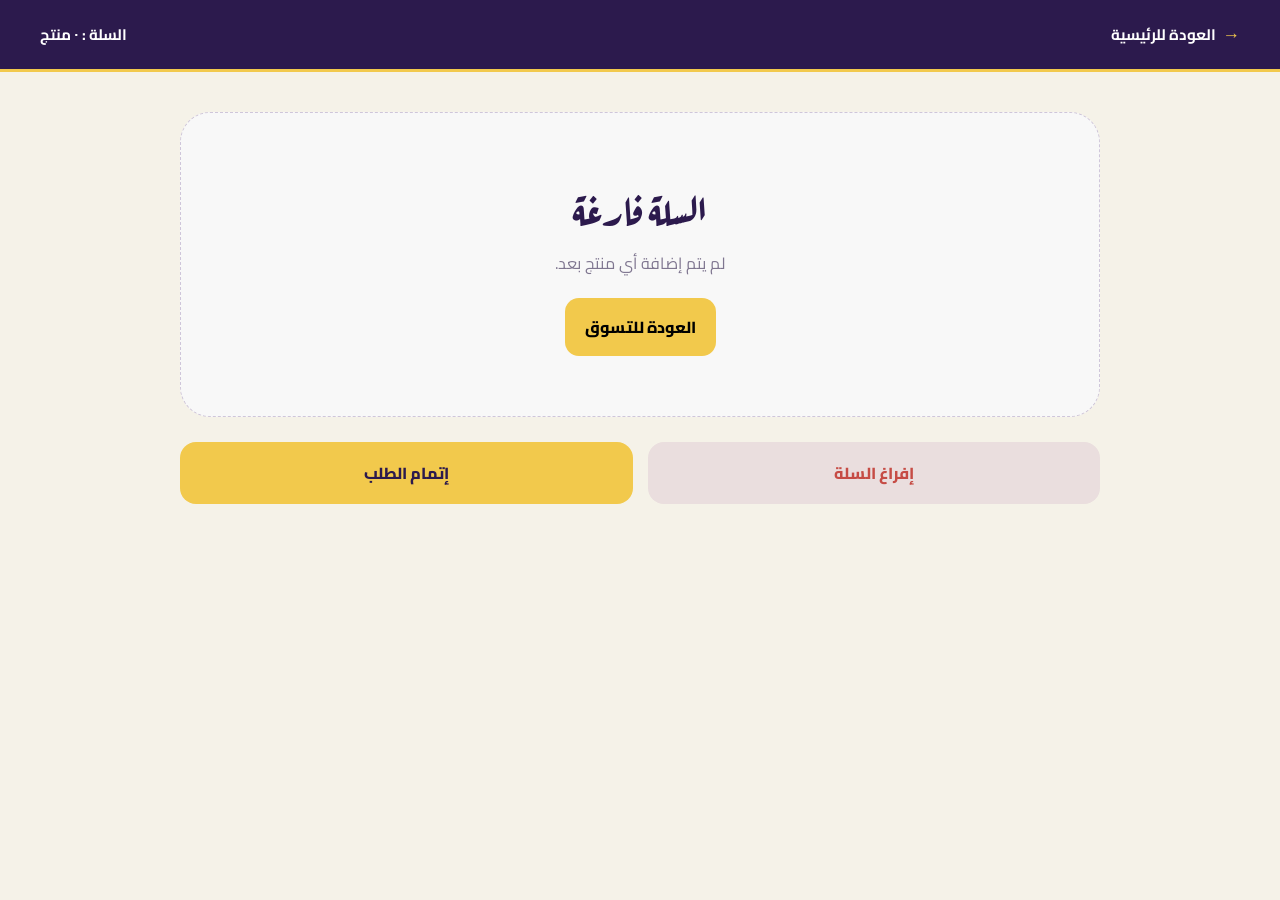
<file: html/cart.html>
<!DOCTYPE html>
<html lang="ar" dir="rtl">

<head>

<meta charset="UTF-8">
<meta name="viewport" content="width=device-width, initial-scale=1.0">

<title>السلة | أثر</title>

<link rel="preconnect" href="https://fonts.googleapis.com">
<link rel="preconnect" href="https://fonts.gstatic.com" crossorigin>

<link href="https://fonts.googleapis.com/css2?family=Aref+Ruqaa:wght@400;700&family=Cairo:wght@400;600;700;800&display=swap" rel="stylesheet">

<link rel="stylesheet" href="../css/cart.css">

</head>



<body>


<header class="cart-header">

<div class="cart-header-inner">

<a href="../index.html" class="cart-back">

<span class="cart-back-arrow">→</span>

العودة للرئيسية

</a>


<div class="cart-top-count">

السلة :

<span id="cart-count">٠</span>

منتج

</div>


</div>

</header>



<main class="cart-page">


<div id="cart-items" class="cart-items"></div>



<div class="cart-bottom-bar">

<button id="clear-cart-btn" class="clear-cart-btn">

إفراغ السلة

</button>


<button id="checkout-btn" class="checkout-btn">

إتمام الطلب

</button>


</div>



</main>


<script src="../js/cart.js"></script>


</body>


</html>
</file>
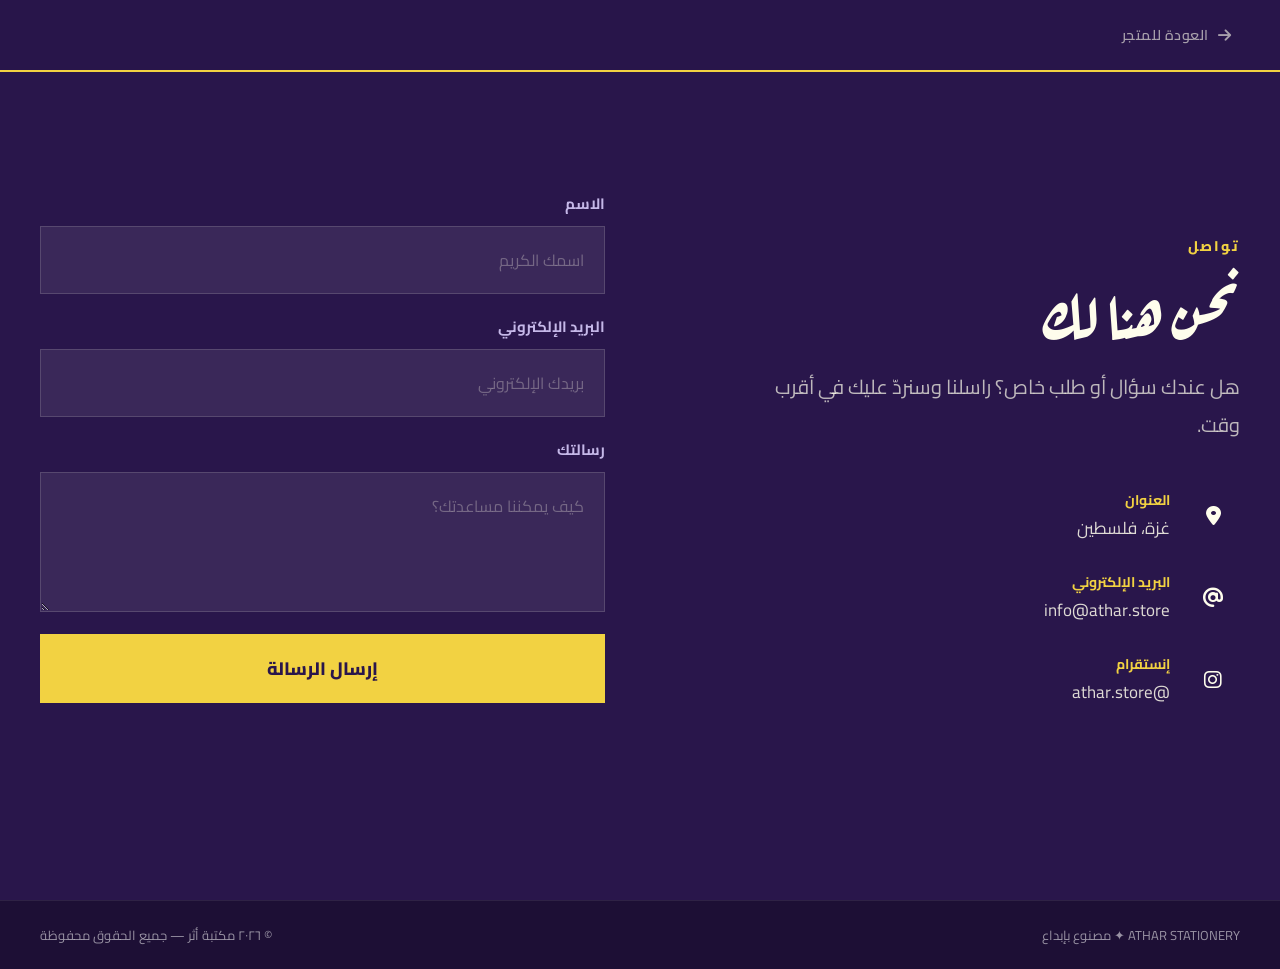
<file: html/contact_us.html>
<!DOCTYPE html>
<html lang="ar" dir="rtl">
<head>
  <meta charset="UTF-8" />
  <meta name="viewport" content="width=device-width, initial-scale=1.0" />
  <title>مكتبة أثر</title>

  <link rel="preconnect" href="https://fonts.googleapis.com" />
  <link rel="preconnect" href="https://fonts.gstatic.com" crossorigin />
  <link href="https://fonts.googleapis.com/css2?family=Aref+Ruqaa:wght@400;700&family=Cairo:wght@300;400;600;700;900&display=swap" rel="stylesheet" />
  <link rel="stylesheet" href="https://cdnjs.cloudflare.com/ajax/libs/font-awesome/6.5.0/css/all.min.css">

  <link rel="stylesheet" href="../css/contact_us.css" />
</head>
<body>

  <!-- الشريط العلوي -->
  <nav class="pp-nav">
    <a href="../index.html" class="pp-back">
      <span class="pp-back-arrow"><i class="fa-solid fa-arrow-right"></i></span>
      العودة للمتجر
    </a>
  </nav>

  <!-- CONTACT -->
  <section id="contact" class="contact-section">
    <div class="section-inner">
      <div class="contact-grid">

        <div class="contact-content">
          <span class="s-tag">تواصل</span>
          <h2 class="s-title">نحن هنا لك</h2>

          <p class="s-desc">
            هل عندك سؤال أو طلب خاص؟ راسلنا وسنردّ عليك في أقرب وقت.
          </p>

          <div class="contact-info">
            <div class="ci-row">
              <div class="ci-icon"><i class="fa-solid fa-location-dot"></i></div>
              <div class="ci-text">
                <span class="ci-label">العنوان</span>
                غزة، فلسطين
              </div>
            </div>

            <div class="ci-row">
              <div class="ci-icon"><i class="fa-solid fa-at"></i></div>
              <div class="ci-text">
                <span class="ci-label">البريد الإلكتروني</span>
                info@athar.store
              </div>
            </div>

            <div class="ci-row">
              <div class="ci-icon"><i class="fa-brands fa-instagram"></i></div>
              <div class="ci-text">
                <span class="ci-label">إنستقرام</span>
                @athar.store
              </div>
            </div>
          </div>
        </div>

        <div class="contact-form-wrap">
          <form class="contact-form" id="contactForm">
            <div class="form-group">
              <label class="form-label" for="name">الاسم</label>
              <input
                type="text"
                id="name"
                class="form-input"
                placeholder="اسمك الكريم"
              />
            </div>

            <div class="form-group">
              <label class="form-label" for="email">البريد الإلكتروني</label>
              <input
                type="email"
                id="email"
                class="form-input"
                placeholder="بريدك الإلكتروني"
              />
            </div>

            <div class="form-group">
              <label class="form-label" for="message">رسالتك</label>
              <textarea
                id="message"
                class="form-input"
                placeholder="كيف يمكننا مساعدتك؟"
              ></textarea>
            </div>

            <button type="submit" class="btn-send">
              إرسال الرسالة
            </button>

            <p class="form-message" id="formMessage"></p>
          </form>
        </div>

      </div>
    </div>
  </section>

  <!-- الفوتر -->
  <footer class="footer-mini">
    <div class="footer-mini-inner">
      <span class="footer-mini-left">
        ATHAR STATIONERY ✦ مصنوع بإبداع
      </span>

      <span class="footer-mini-right">
        &copy; ٢٠٢٦ مكتبة أثر — جميع الحقوق محفوظة
      </span>
    </div>
  </footer>

  <script src="../js/contact_us.js"></script>
</body>
</html>
</file>
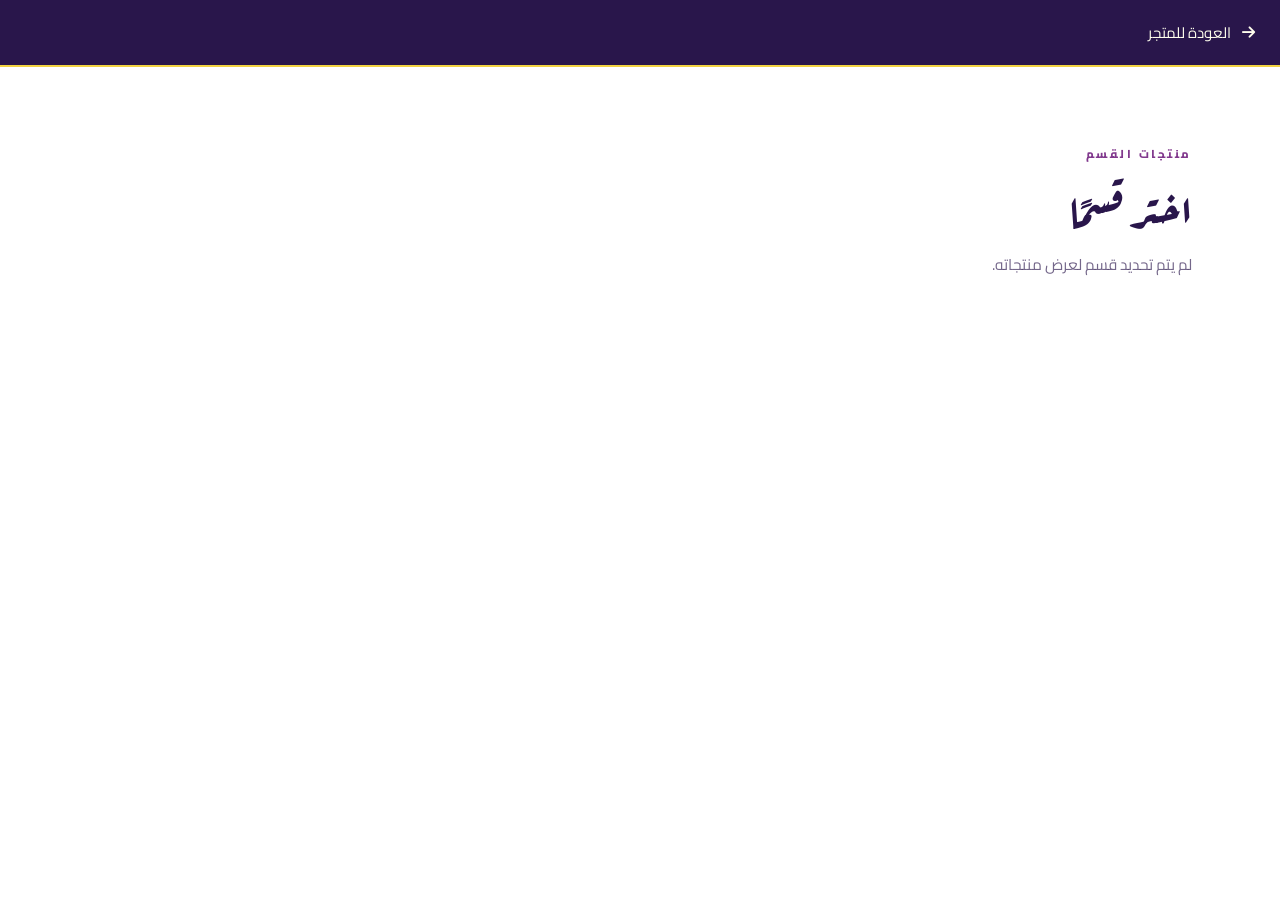
<file: html/secs.html>
<!DOCTYPE html>
<html lang="ar" dir="rtl">
<head>
  <meta charset="UTF-8" />
  <meta name="viewport" content="width=device-width, initial-scale=1.0" />
  <title>منتجات القسم</title>

  <link rel="preconnect" href="https://fonts.googleapis.com">
  <link rel="preconnect" href="https://fonts.gstatic.com" crossorigin>
  <link href="https://fonts.googleapis.com/css2?family=Aref+Ruqaa:wght@400;700&family=Cairo:wght@400;600;700;800&display=swap" rel="stylesheet">
  <link rel="stylesheet" href="https://cdnjs.cloudflare.com/ajax/libs/font-awesome/6.5.0/css/all.min.css">

  <link rel="stylesheet" href="../css/sec_pro.css" />
</head>
<body>

  <section id="products-page" class="products-section">
    <nav class="pp-nav">
      <button class="pp-back" onclick="closePage()">
        <span class="pp-back-arrow"><i class="fa-solid fa-arrow-right"></i></span>
        العودة للمتجر
      </button>

      <!-- <div class="pp-cart-bar">
        <span class="pp-cart-count">
          السلة: <span id="cart-count">٠</span> منتج
        </span>
      </div> -->
    </nav>

    <div class="section-inner">
      <div class="reveal">
        <span class="s-tag">منتجات القسم</span>
        <h2 id="products-title" class="s-title">اسم القسم</h2>
        <p id="products-desc" class="s-desc">وصف القسم</p>
      </div>

      <div id="products-grid" class="products-grid"></div>
    </div>
  </section>

  <script src="../js/sec_pro.js"></script>
</body>
</html>
</file>
<file: css/cart.css>
:root{

--purple-deep:#2c1a4d;
--purple-mid:#6c4bbd;
--yellow:#f2c94c;
--off-white:#f5f2e8;
--card:#f8f8f8;
--border:#d9d2c4;
--danger-bg:#eadede;
--danger-text:#c74d4d;

}


*{

box-sizing:border-box;
margin:0;
padding:0;

}


body{

font-family:"Cairo",sans-serif;
background:var(--off-white);
color:var(--purple-deep);

}



/* header */

.cart-header{

background:var(--purple-deep);

color:white;

padding:18px 40px;

border-bottom:3px solid var(--yellow);

}


.cart-header-inner{

display:flex;

justify-content:space-between;

align-items:center;

}


.cart-back{

color:white;

text-decoration:none;

font-size:.95rem;

display:flex;

gap:6px;

align-items:center;

font-weight:700;

}


.cart-back-arrow{

color:var(--yellow);

font-size:1.1rem;

}


.cart-top-count{

font-weight:700;

font-size:.95rem;

}




/* layout */

.cart-page{

padding:40px;

max-width:1000px;

margin:auto;

}




/* item */

.cart-item{

background:var(--card);

border:1px solid var(--border);

border-radius:30px;

padding:25px;

display:grid;

grid-template-columns:120px 1fr auto;

gap:25px;

align-items:center;

margin-bottom:20px;

}



.cart-item-image{

width:120px;
height:120px;

border-radius:20px;

overflow:hidden;

background:#ddd8ce;

display:flex;
align-items:center;
justify-content:center;

}



.cart-item-image img{

width:100%;
height:100%;

object-fit:cover;

}



.cart-item-info h3{

font-family:"Aref Ruqaa",serif;

font-size:2rem;

margin-bottom:8px;

}



.cart-item-price{

color:#8c4ca3;

font-weight:700;

margin-bottom:6px;

}



.cart-item-total{

font-weight:800;

color:#5f45b2;

}



.cart-item-actions{

display:flex;

flex-direction:column;

align-items:center;

gap:10px;

}



/* qty */

.qty-box{

display:flex;

align-items:center;

background:#f7f4ee;

border:1px solid #d6cfdf;

border-radius:14px;

overflow:hidden;

}


.qty-btn{

border:none;

background:none;

padding:10px 16px;

cursor:pointer;

font-size:1.2rem;

font-weight:800;

font-family:inherit;

}


.qty-number{

min-width:35px;

text-align:center;

font-weight:800;

}



.remove-btn{

border:none;

background:none;

color:var(--danger-text);

font-weight:700;

cursor:pointer;

font-family:inherit;

}




/* bottom buttons */

.cart-bottom-bar{

margin-top:25px;

display:flex;

gap:15px;

}



.clear-cart-btn{

flex:1;

padding:16px;

border:none;

border-radius:16px;

background:var(--danger-bg);

color:#c64c45;

font-weight:800;

font-size:1rem;

cursor:pointer;

font-family:inherit;

}



.checkout-btn{

flex:1;

padding:16px;

border:none;

border-radius:16px;

background:var(--yellow);

color:var(--purple-deep);

font-weight:800;

font-size:1rem;

cursor:pointer;

font-family:inherit;

}



/* empty */

.empty-cart{

background:var(--card);

border:1px dashed #cfc6da;

border-radius:30px;

text-align:center;

padding:60px 20px;

}



.empty-cart h3{

font-family:"Aref Ruqaa",serif;

font-size:2.6rem;

margin-bottom:10px;

}



.empty-cart p{

margin-bottom:20px;

color:#7f7690;

}



.empty-cart a{

display:inline-block;

background:var(--yellow);

padding:14px 20px;

border-radius:14px;

text-decoration:none;

color:black;

font-weight:800;

}



/* responsive */

@media(max-width:768px){

.cart-page{

padding:20px;

}


.cart-item{

grid-template-columns:1fr;

text-align:center;

}


.cart-item-image{

margin:auto;

}


.cart-bottom-bar{

flex-direction:column;

}

}
</file>
<file: css/contact_us.css>
:root {
  --purple-deep: #29164b;
  --purple-mid: #614fa1;
  --magenta: #81398d;
  --yellow: #f2d242;
  --off-white: #fefdec;
  --purple-pale: #c5b8e8;
  --white: #ffffff;
  --purple-dark2: #1d0f35;
}

* {
  box-sizing: border-box;
  margin: 0;
  padding: 0;
}

body {
  font-family: 'Cairo', sans-serif;
  background: #ffffff;
}

/* الشريط العلوي */
.pp-nav {
  position: fixed;
  top: 0;
  right: 0;
  left: 0;
  z-index: 9999;
  height: 72px;
  background: rgba(41, 22, 75, 0.97);
  backdrop-filter: blur(16px);
  border-bottom: 2px solid var(--yellow);
  display: flex;
  align-items: center;
  justify-content: flex-start;
  padding: 0 3rem;
}

.pp-back {
  display: flex;
  align-items: center;
  gap: .6rem;
  color: var(--off-white);
  font-size: .88rem;
  font-weight: 600;
  cursor: pointer;
  background: none;
  font-family: 'Cairo', sans-serif;
  letter-spacing: .04em;
  text-decoration: none;
  opacity: .6;
  transition: opacity .25s ease;
}

.pp-back:hover {
  opacity: 1;
}

.pp-back-arrow {
  font-size: 15px;
  color: var(--off-white);
}

/* CONTACT */
.contact-section {
  background: var(--purple-deep);
  min-height: 100vh;
  display: flex;
  align-items: center;
  padding: 120px 20px 80px;
}

.section-inner {
  width: 100%;
  max-width: 1200px;
  margin: 0 auto;
}

.contact-grid {
  display: grid;
  grid-template-columns: 1fr 1fr;
  gap: 70px;
  align-items: center;
}

/* left content */
.s-tag {
  display: block;
  color: var(--yellow);
  font-size: 14px;
  font-weight: 800;
  letter-spacing: 2px;
  margin-bottom: 12px;
}

.s-title {
  font-family: 'Aref Ruqaa', serif;
  font-size: 64px;
  color: var(--off-white);
  line-height: 1.2;
  margin-bottom: 20px;
}

.s-desc {
  color: rgba(254, 253, 236, 0.7);
  font-size: 20px;
  line-height: 1.9;
  max-width: 500px;
}

.contact-info {
  margin-top: 45px;
  display: flex;
  flex-direction: column;
  gap: 28px;
}

.ci-row {
  display: flex;
  align-items: center;
  gap: 16px;
}

.ci-icon {
  width: 54px;
  height: 54px;
  /* background: var(--yellow); */
  display: flex;
  align-items: center;
  justify-content: center;
  font-size: 20px;
  flex-shrink: 0;
  color: var(--off-white);
}





.ci-text {
  color: rgba(254, 253, 236, 0.85);
  font-size: 17px;
  line-height: 1.6;
}

.ci-label {
  display: block;
  color: var(--yellow);
  font-size: 14px;
  font-weight: 700;
  margin-bottom: 4px;
}

/* form */
.contact-form {
  display: flex;
  flex-direction: column;
  gap: 18px;
}

.form-group {
  display: flex;
  flex-direction: column;
  gap: 8px;
}

.form-label {
  color: var(--purple-pale);
  font-size: 15px;
  font-weight: 700;
}

.form-input {
  width: 100%;
  background: rgba(255, 255, 255, 0.08);
  border: 1px solid rgba(254, 253, 236, 0.15);
  color: var(--off-white);
  padding: 18px 20px;
  font-size: 16px;
  font-family: 'Cairo', sans-serif;
  outline: none;
  transition: 0.3s ease;
}

.form-input::placeholder {
  color: rgba(254, 253, 236, 0.3);
}

.form-input:focus {
  border-color: var(--yellow);
}

textarea.form-input {
  min-height: 140px;
  resize: vertical;
}

.btn-send {
  width: 100%;
  background: var(--yellow);
  color: var(--purple-deep);
  border: none;
  padding: 18px;
  font-size: 18px;
  font-weight: 800;
  font-family: 'Cairo', sans-serif;
  cursor: pointer;
  transition: 0.3s ease;
  margin-top: 4px;
}

.btn-send:hover {
  background: #ffe169;
}

.form-message {
  min-height: 24px;
  font-size: 15px;
  color: var(--off-white);
  margin-top: 6px;
}

/* الفوتر */
.footer-mini {
  background: var(--purple-dark2);
  padding: 22px 40px;
  border-top: 1px solid rgba(255, 255, 255, .08);
}

.footer-mini-inner {
  max-width: 1200px;
  margin: auto;
  display: flex;
  justify-content: space-between;
  align-items: center;
  font-family: 'Cairo', sans-serif;
  font-size: 13px;
  color: rgba(255, 255, 255, .55);
  gap: 12px;
}

/* responsive */
@media (max-width: 992px) {
  .contact-grid {
    grid-template-columns: 1fr;
    gap: 45px;
  }

  .s-title {
    font-size: 46px;
  }

  .s-desc {
    font-size: 18px;
  }
}

@media (max-width: 600px) {
  .pp-nav {
    padding: 0 1rem;
  }

  .contact-section {
    padding: 110px 16px 55px;
  }

  .s-title {
    font-size: 38px;
  }

  .s-desc {
    font-size: 16px;
  }

  .ci-icon {
    width: 48px;
    height: 48px;
    font-size: 18px;
  }

  .ci-text {
    font-size: 15px;
  }

  .form-input {
    padding: 15px 16px;
    font-size: 15px;
  }

  .btn-send {
    padding: 16px;
    font-size: 17px;
  }

  .footer-mini-inner {
    flex-direction: column;
    gap: 6px;
    text-align: center;
  }
}
</file>
<file: css/sec_pro.css>
:root {
  --purple-deep: #29164b;
  --purple-mid: #614fa1;
  --yellow: #f2d242;
  --off-white: #fefdec;
  --magenta: #81398d;
}

* {
  box-sizing: border-box;
  margin: 0;
  padding: 0;
}

html {
  scroll-behavior: smooth;
}

body {
  font-family: 'Cairo', sans-serif;
  background: #fff;
  color: var(--purple-deep);
  overflow-x: hidden;
}

/* الصفحة */
#products-page {
  display: block;
  min-height: 100vh;
  width: 100%;
  background: #fff;
  padding-top: 95px;
}

/* الشريط العلوي */
.pp-nav {
  width: 100%;
  background: var(--purple-deep);
  color: #fff;
  display: flex;
  justify-content: space-between;
  align-items: center;
  padding: 18px 25px;
  border-bottom: 2px solid var(--yellow);
  position: fixed;
  top: 0;
  right: 0;
  left: 0;
  z-index: 9999;
}

.pp-back {
  background: none;
  border: none;
  color: var(--off-white);
  font-size: 15px;
  /* font-weight: 700; */
  cursor: pointer;
  transition: 0.3s;
  font-family: 'Cairo', sans-serif;
}

.pp-back:hover {
  /* transform: translateX(5px); */
  opacity: 0.85;
}

.pp-back-arrow {
  margin-left: 8px;
}

.pp-cart-count {
  font-size: 14px;
  color: #fff;
  font-weight: 700;
}

/* محتوى القسم */
.section-inner {
  max-width: 1200px;
  margin: 0 auto;
  padding: 3rem 3rem 5rem;
}

.s-tag {
  font-size: 0.72rem;
  font-weight: 800;
  letter-spacing: 0.22em;
  color: var(--magenta);
  text-transform: uppercase;
  display: block;
  margin-bottom: 0.9rem;
}

.s-title {
  font-family: 'Aref Ruqaa', serif;
  font-size: clamp(1.8rem, 3.5vw, 2.8rem);
  color: var(--purple-deep);
  line-height: 1.25;
}

.s-desc {
  font-size: 0.96rem;
  color: rgba(41, 22, 75, 0.65);
  line-height: 1.85;
  max-width: 60ch;
  margin-top: 1rem;
}

/* شبكة المنتجات */
.products-grid {
  display: grid;
  grid-template-columns: repeat(4, 1fr);
  gap: 1.5rem;
  margin-top: 2.5rem;
}

/* كرت المنتج */
.product-card {
  background: var(--off-white);
  border: 1.5px solid rgba(97, 79, 161, 0.15);
  overflow: hidden;
  transition: 0.3s;
  border-radius: 16px;

  text-decoration: none;
  color: inherit;
  display: block;
}

.product-card:hover {
  transform: translateY(-5px);
  border-color: var(--purple-mid);
  box-shadow: 0 10px 25px rgba(41, 22, 75, 0.08);
}

/* مربع الصورة */
.product-image {
  height: 220px;
  overflow: hidden;
  display: flex;
  align-items: center;
  justify-content: center;

  background: linear-gradient(
    135deg,
    rgba(97,79,161,0.08),
    rgba(242,210,66,0.18)
  );
}

/* الصورة نفسها */
.product-image img {

  width: 100%;
  height: 100%;

  object-fit: cover;

  display: block;

  transition: transform 0.3s ease;

}

/* تكبير خفيف عند hover */
.product-card:hover .product-image img {

  transform: scale(1.05);

}

/* معلومات المنتج */
.product-info {
  padding: 1.2rem;
}

.product-name {
  font-family: 'Aref Ruqaa', serif;
  font-size: 1.3rem;
  color: var(--purple-deep);
  margin-bottom: 0.4rem;
}

.product-text {
  font-size: 0.84rem;
  color: rgba(41, 22, 75, 0.6);
  line-height: 1.7;
  margin-bottom: 0.8rem;
}

.product-price {
  color: var(--magenta);
  font-weight: 800;
  font-size: 0.95rem;
}

/* انيميشن الظهور */
.reveal {
  opacity: 0;
  transform: translateY(24px);
  transition: opacity 0.7s ease, transform 0.7s ease;
}

.reveal.visible {
  opacity: 1;
  transform: translateY(0);
}

/* تابلت */
@media (max-width: 992px) {

  .products-grid {
    grid-template-columns: repeat(2, 1fr);
  }

  .section-inner {
    padding: 2.5rem 2rem 4rem;
  }

}

/* موبايل */
@media (max-width: 600px) {

  #products-page {
    padding-top: 120px;
  }

  .products-grid {
    grid-template-columns: 1fr;
  }

  .section-inner {
    padding: 2rem 1.2rem 4rem;
  }

  .product-image {
    height: 180px;
  }

  .pp-nav {
    padding: 14px 16px;
    flex-direction: column;
    align-items: flex-start;
    gap: 10px;
  }

  .s-title {
    font-size: 1.7rem;
  }

}
</file>
